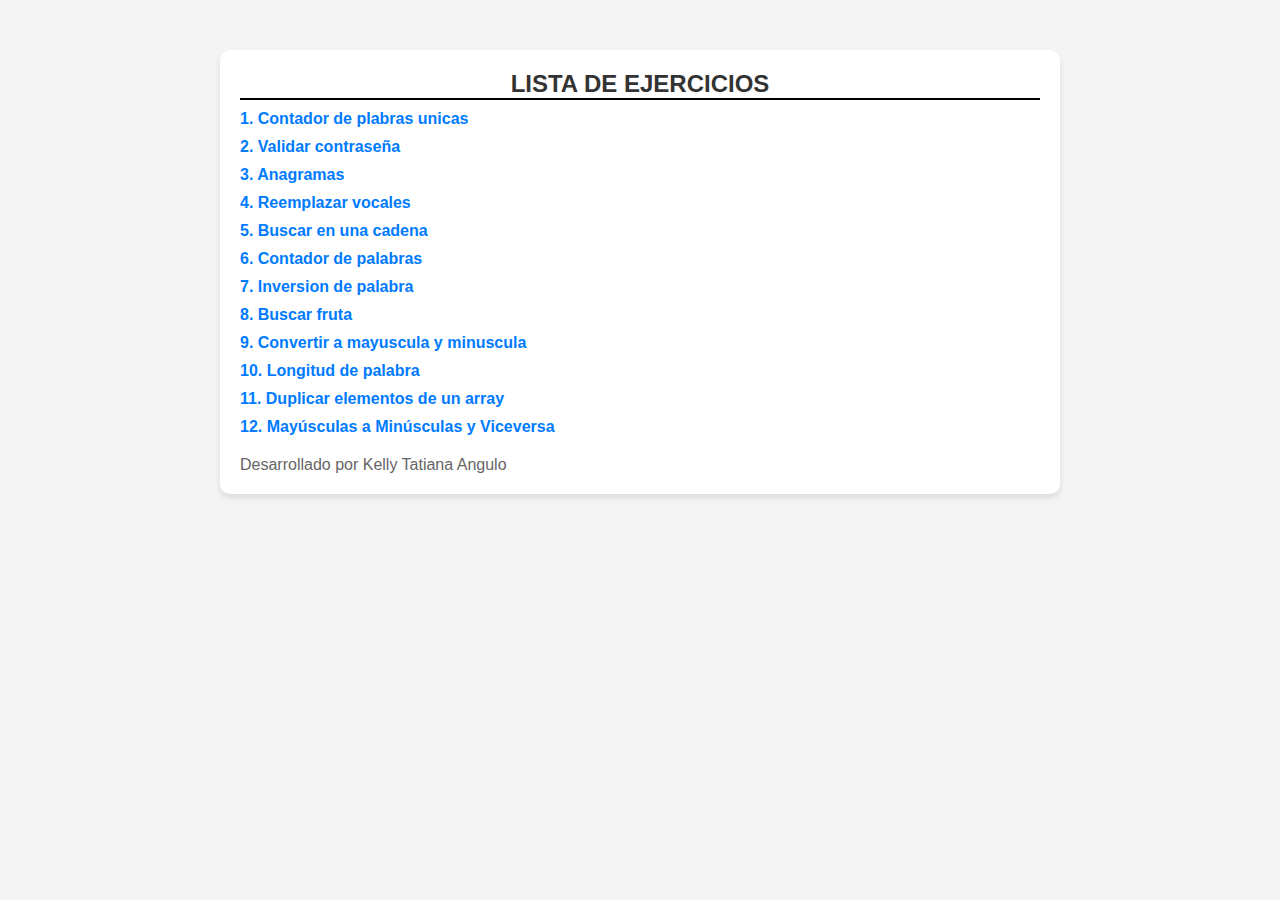
<file: index.html>
<!DOCTYPE html>
<html lang="en">
<head>
    <meta charset="UTF-8">
    <meta name="viewport" content="width=device-width, initial-scale=1.0">
    <link rel="stylesheet" href="style.css">
    <title>Document</title>
</head>
<body>
    <div class="list">
        <h5>
            <b>LISTA DE EJERCICIOS</b>
        </h5>
        <ul>
            <li><a href="1.Contar-palabras-unicas/index.html">1. Contador de plabras unicas</a></li>
            <li><a href="2.Validar-password/index.html">2. Validar contraseña</a></li>
            <li><a href="3.Anagramas/index.html">3. Anagramas</a></li>
            <li><a href="4.Remplazar-vocal/index.html">4. Reemplazar vocales</a></li>
            <li><a href="5.Buscar-palabra-en-cadena/index.html">5. Buscar en una cadena</a></li>
            <li><a href="6.Contador-de-palabras/index.html">6. Contador de palabras</a></li>
            <li><a href="7.Inversion-de-palabras/index.html">7. Inversion de palabra</a></li>
            <li><a href="8.Cadenas-y-arrays/index.html">8. Buscar fruta</a></li>
            <li><a href="9.Mayusculas-y-minusculas/index.html">9. Convertir a mayuscula y minuscula</a></li>
            <li><a href="10.Longitud-de-palabras/index.html">10. Longitud de palabra</a></li>
            <li><a href="11.Duplicar-elementos-de-array/index.html">11. Duplicar elementos de un array</a></li>
            <li><a href="12.Invertir-mayus-minus/index.html">12. Mayúsculas a Minúsculas y Viceversa</a></li>
        </ul>
        <span>Desarrollado por Kelly Tatiana Angulo</span>
    </div>
</body>
</html>
</file>
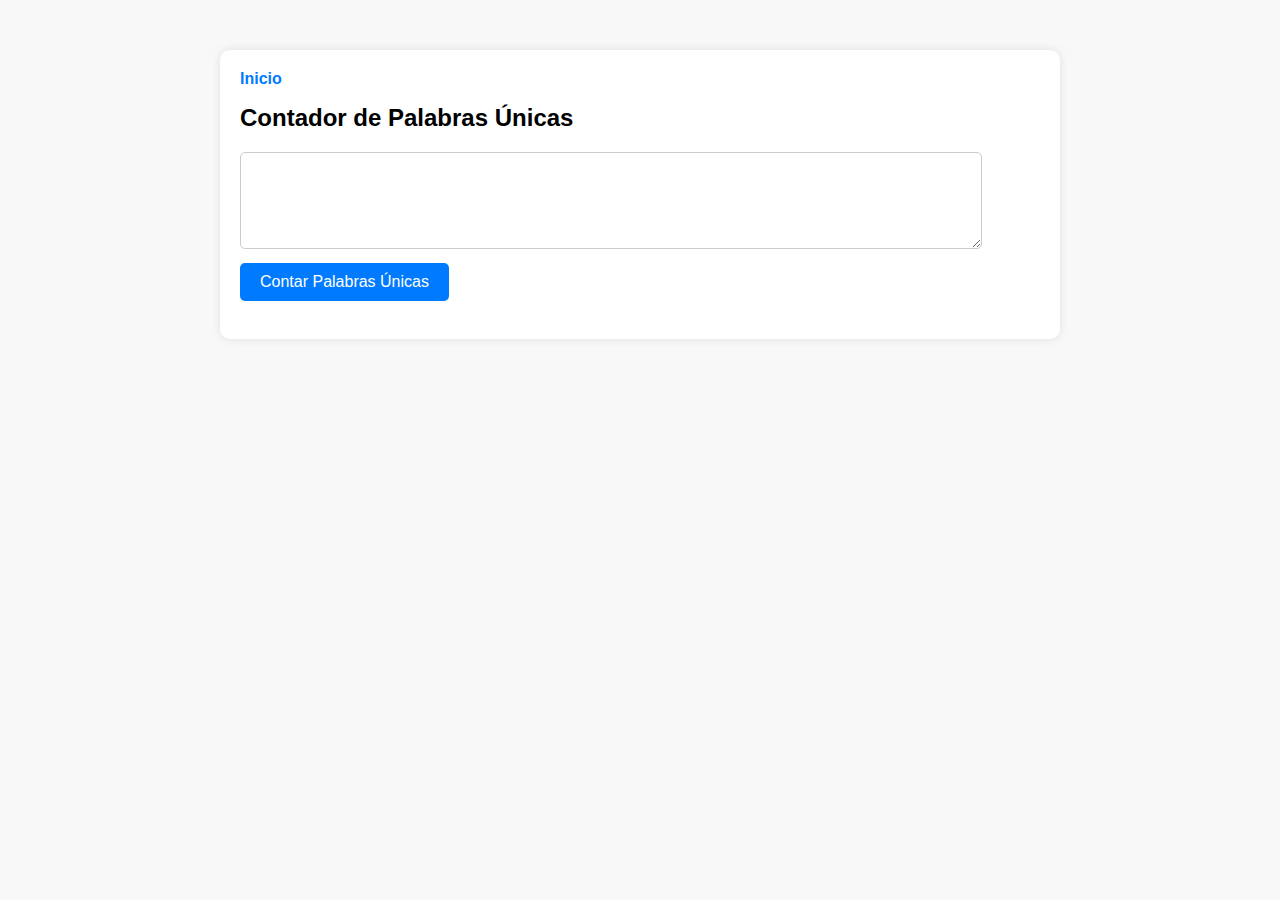
<file: 1.Contar-palabras-unicas/index.html>
<!DOCTYPE html>
<html lang="es">
<head>
    <meta charset="UTF-8">
    <meta name="viewport" content="width=device-width, initial-scale=1.0">
    <link rel="stylesheet" href="style.css">
    <title>Contador de Palabras Únicas</title>
</head>
<body>
    <div class="cuadro">
        <a href="../index.html">Inicio</a>

        <h1>Contador de Palabras Únicas</h1>
        <textarea id="inputTexto" rows="5" cols="50"></textarea><br>
        <button onclick="contarPalabrasRepetidas()">Contar Palabras Únicas</button><br>
        <p><span id="resultado"></span></p>
    </div>

    <script src="script.js"></script>
</body>
</html>
</file>
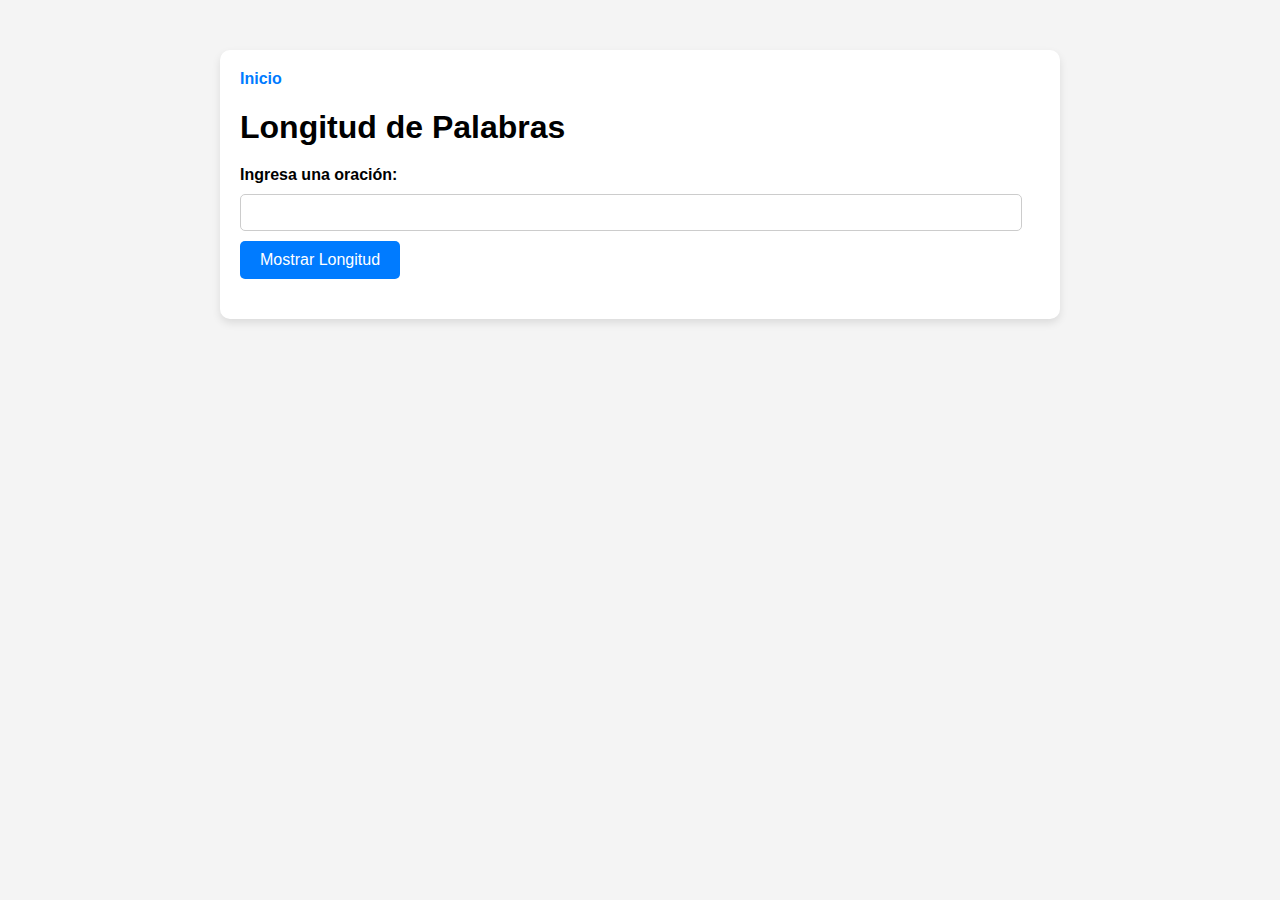
<file: 10.Longitud-de-palabras/index.html>
<!DOCTYPE html>
<html lang="es">
<head>
    <meta charset="UTF-8">
    <meta name="viewport" content="width=device-width, initial-scale=1.0">
    <link rel="stylesheet" href="style.css">
    <title>Longitud de Palabras</title>
</head>
<body>
    <div class="cuadro">
        <a href="../index.html">Inicio</a>

        <h1>Longitud de Palabras</h1>
        <label for="inputFrase">Ingresa una oración:</label>
        <input type="text" id="inputFrase">
        <button onclick="mostrarLongitud()">Mostrar Longitud</button>
        <div id="resultado"></div>
    </div>

    <script src="script.js"></script>
</body>
</html>
</file>
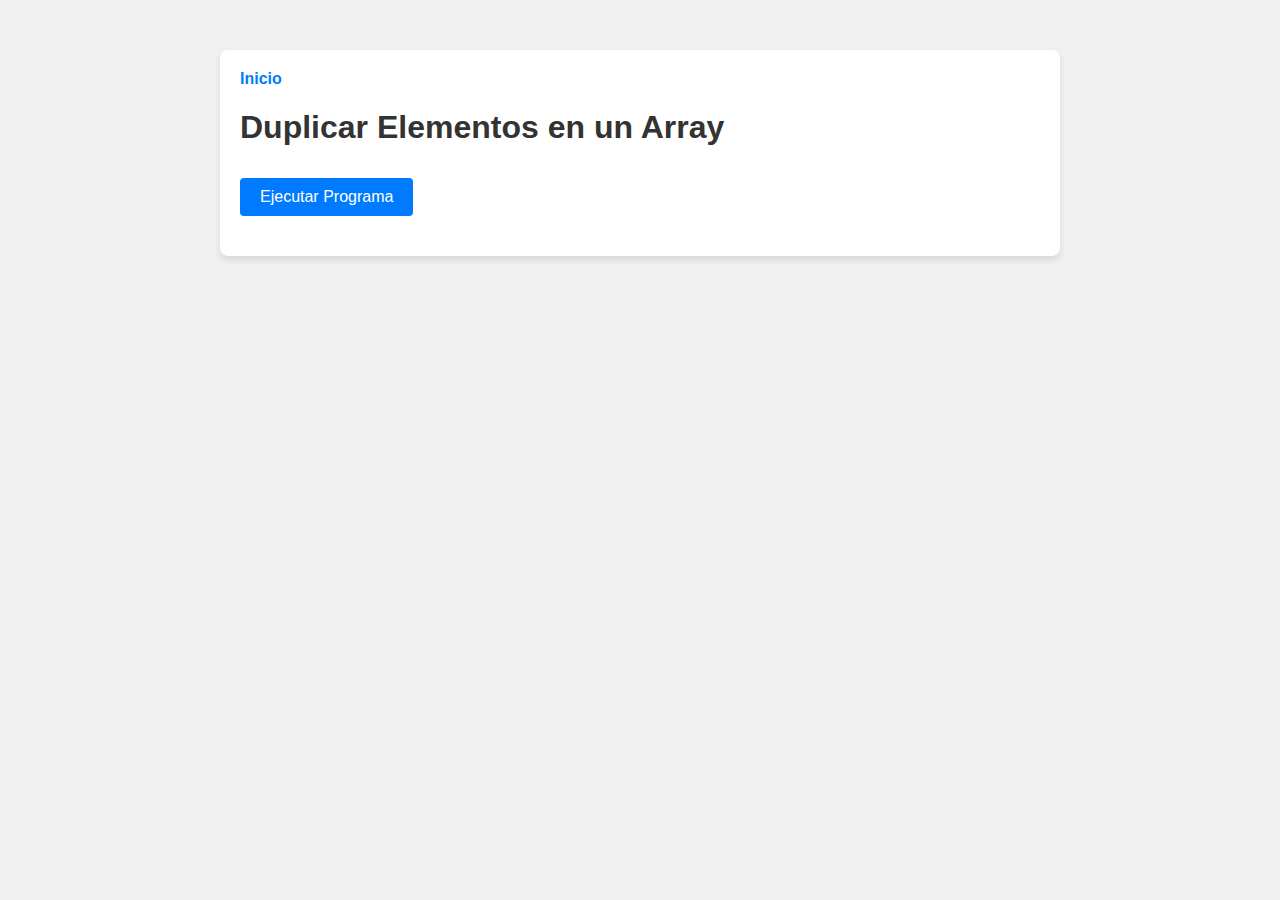
<file: 11.Duplicar-elementos-de-array/index.html>
<!DOCTYPE html>
<html lang="es">
<head>
    <meta charset="UTF-8">
    <meta name="viewport" content="width=device-width, initial-scale=1.0">
    <link rel="stylesheet" href="style.css">
    <title>Duplicar Elementos en un Array</title>
</head>
<body>
    <div class="cuadro">
        <a href="../index.html">Inicio</a>

        <h1>Duplicar Elementos en un Array</h1>
        <button onclick="ejecutarPrograma()">Ejecutar Programa</button>
        <div id="resultado"></div>
    </div>

    <script src="script.js"></script>
</body>
</html>
</file>
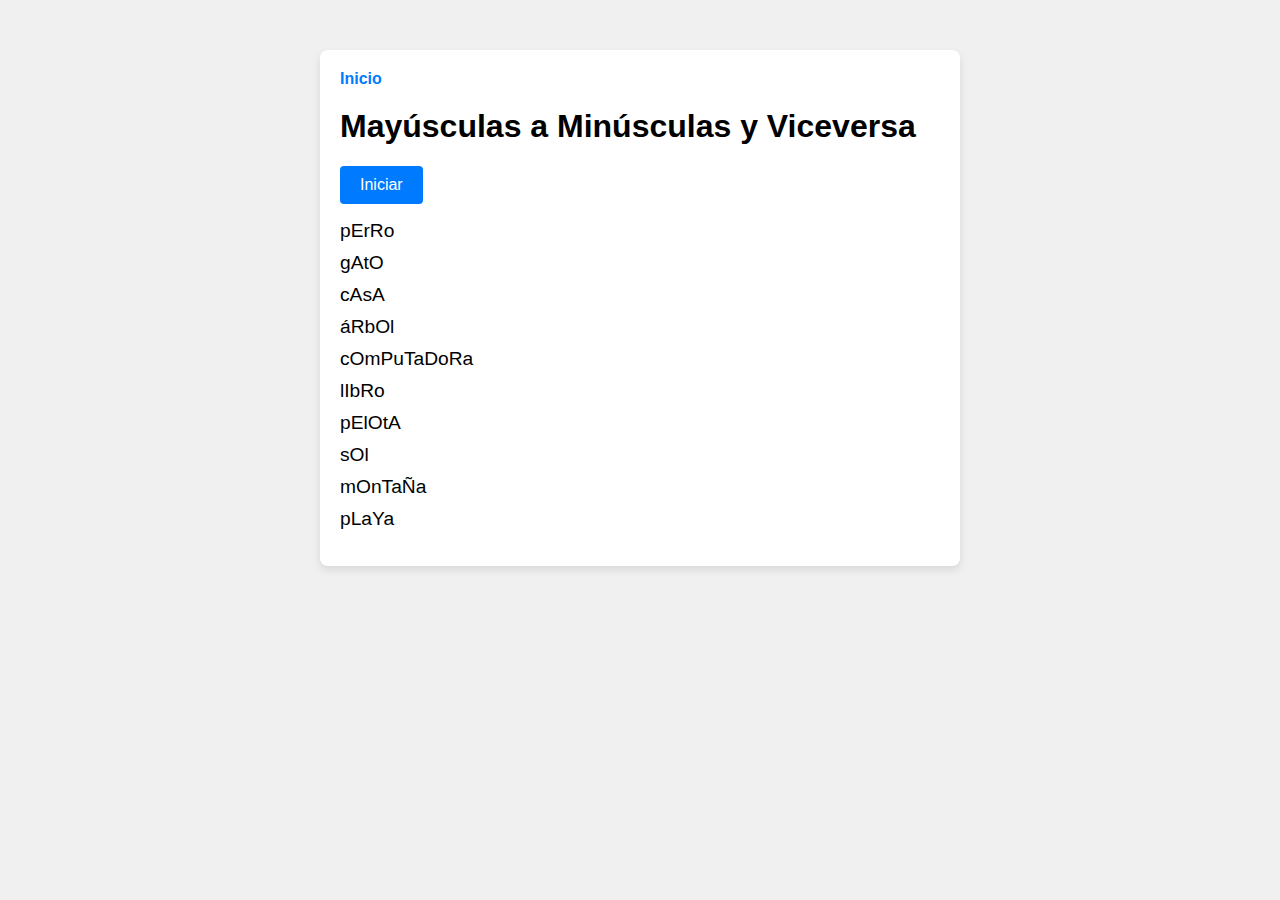
<file: 12.Invertir-mayus-minus/index.html>
<!DOCTYPE html>
<html lang="en">
<head>
    <meta charset="UTF-8">
    <meta name="viewport" content="width=device-width, initial-scale=1.0">
    <link rel="stylesheet" href="style.css">
    <title>Convertidor de Mayúsculas a Minúsculas</title>
</head>
<body>
    <div class="cuadro">
        <a href="../index.html">Inicio</a>

        <h1>Mayúsculas a Minúsculas y Viceversa</h1>
        <button onclick="convertir()">Iniciar</button>
        <ul id="listaPalabras"></ul>
    </div>
    
    <script src="script.js"></script>
</body>
</html>
</file>
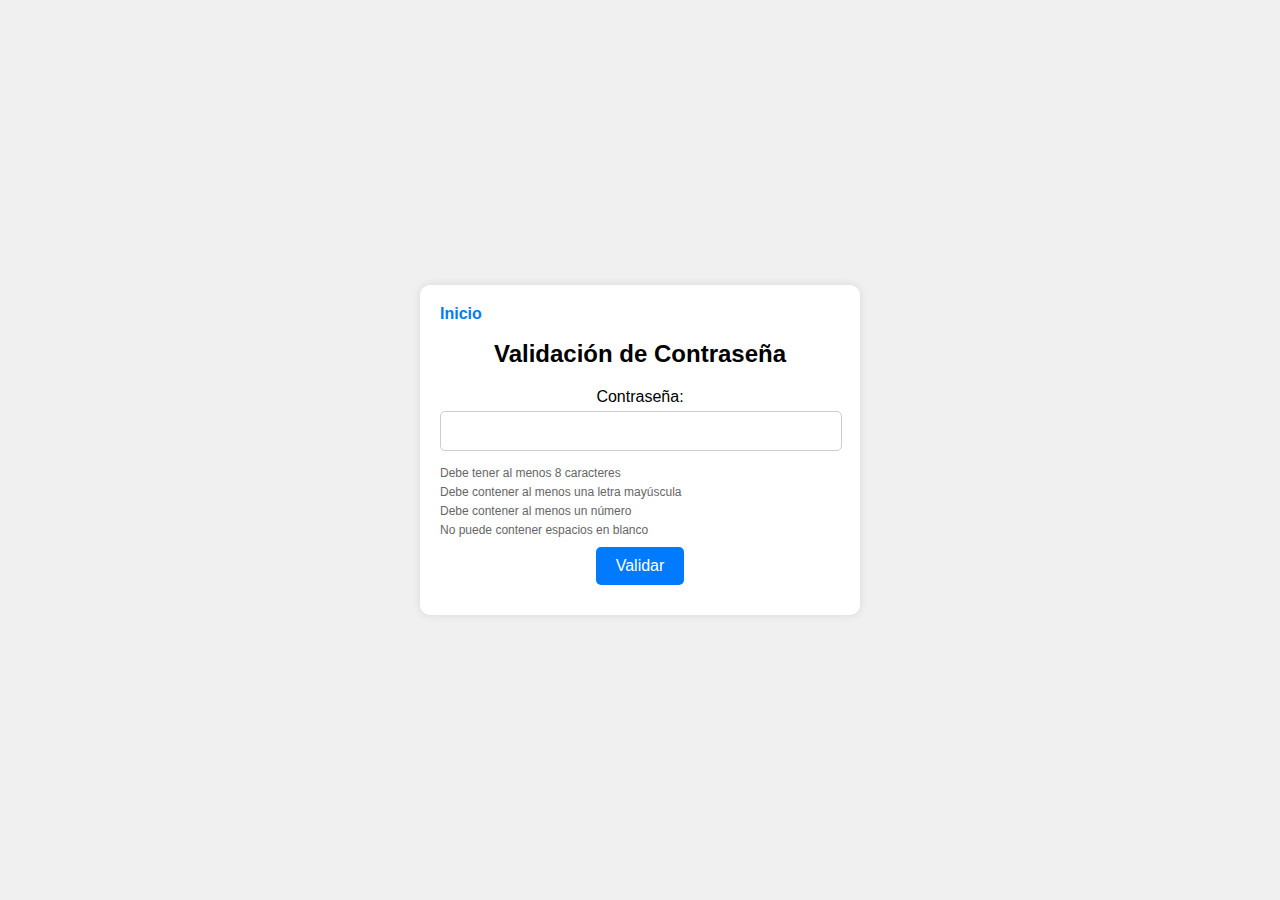
<file: 2.Validar-password/index.html>
<!DOCTYPE html>
<html lang="es">
<head>
    <meta charset="UTF-8">
    <meta name="viewport" content="width=device-width, initial-scale=1.0">
    <link rel="stylesheet" href="style.css">
    <title>Validación de Contraseña</title>
</head>
<body>
    <div class="cuadro">
        <a href="../index.html">Inicio</a>

        <h1>Validación de Contraseña</h1>
        <div id="container">
            <label for="password">Contraseña:</label>
            <input type="password" id="password">
            <div id="requirements">
                <p id="length">Debe tener al menos 8 caracteres</p>
                <p id="uppercase">Debe contener al menos una letra mayúscula</p>
                <p id="number">Debe contener al menos un número</p>
                <p id="whitespace">No puede contener espacios en blanco</p>
            </div>
            <button onclick="validar()">Validar</button>
            <div id="resultado"></div>
        </div>
    </div>

    <script src="script.js"></script>
</body>
</html>
</file>
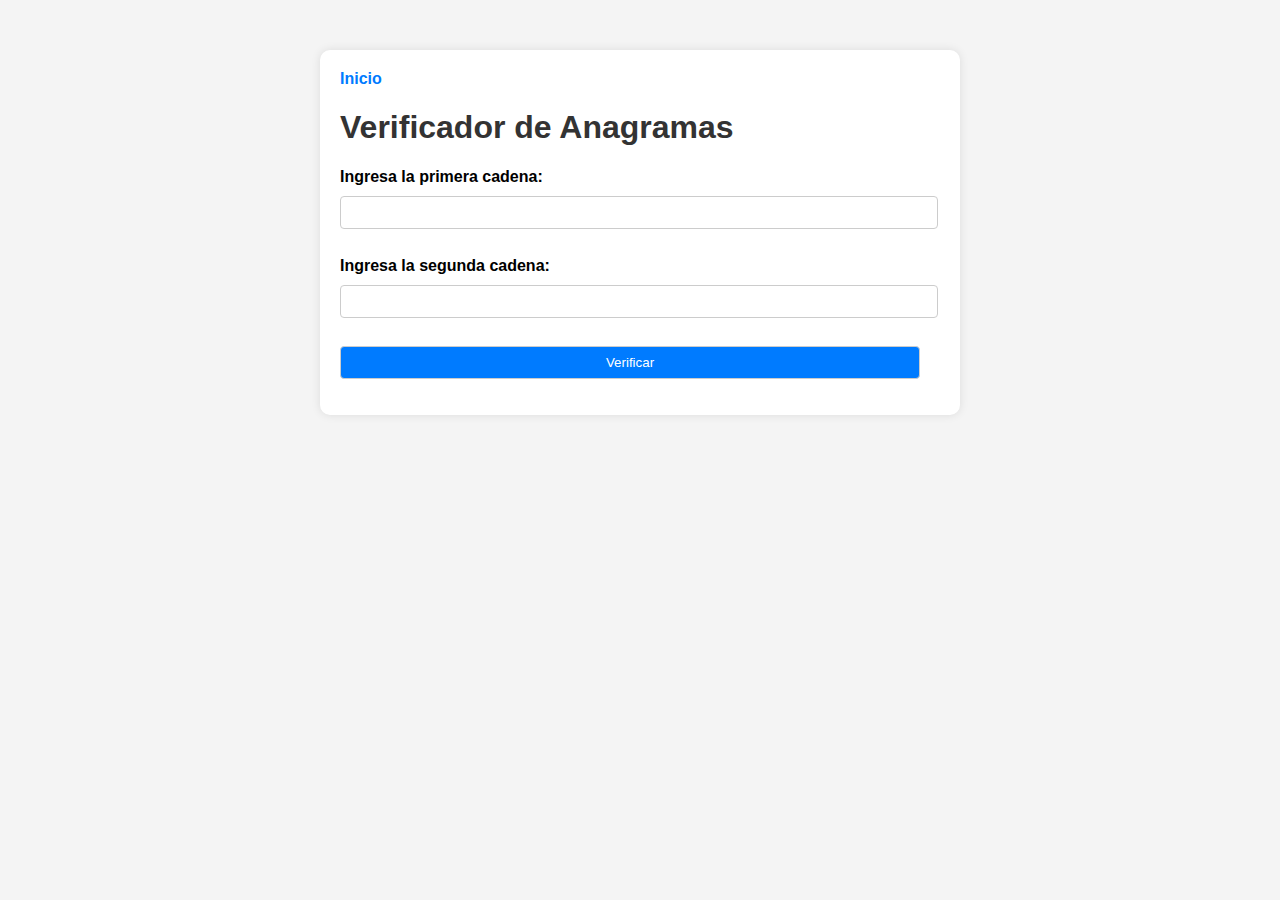
<file: 3.Anagramas/index.html>
<!DOCTYPE html>
<html lang="es">
<head>
    <meta charset="UTF-8">
    <meta name="viewport" content="width=device-width, initial-scale=1.0">
    <link rel="stylesheet" href="style.css">
    <title>Verificador de Anagramas</title>
</head>
<body>
    <div class="cuadro">
        <a href="../index.html">Inicio</a>

        <h1>Verificador de Anagramas</h1>
        <label for="cadena1">Ingresa la primera cadena:</label>
        <input type="text" id="cadena1"><br>
        <label for="cadena2">Ingresa la segunda cadena:</label>
        <input type="text" id="cadena2"><br>
        <button onclick="verificarAnagrama()">Verificar</button>
        <p id="resultado"></p>
    </div>

    <script src="script.js"></script>
</body>
</html>
</file>
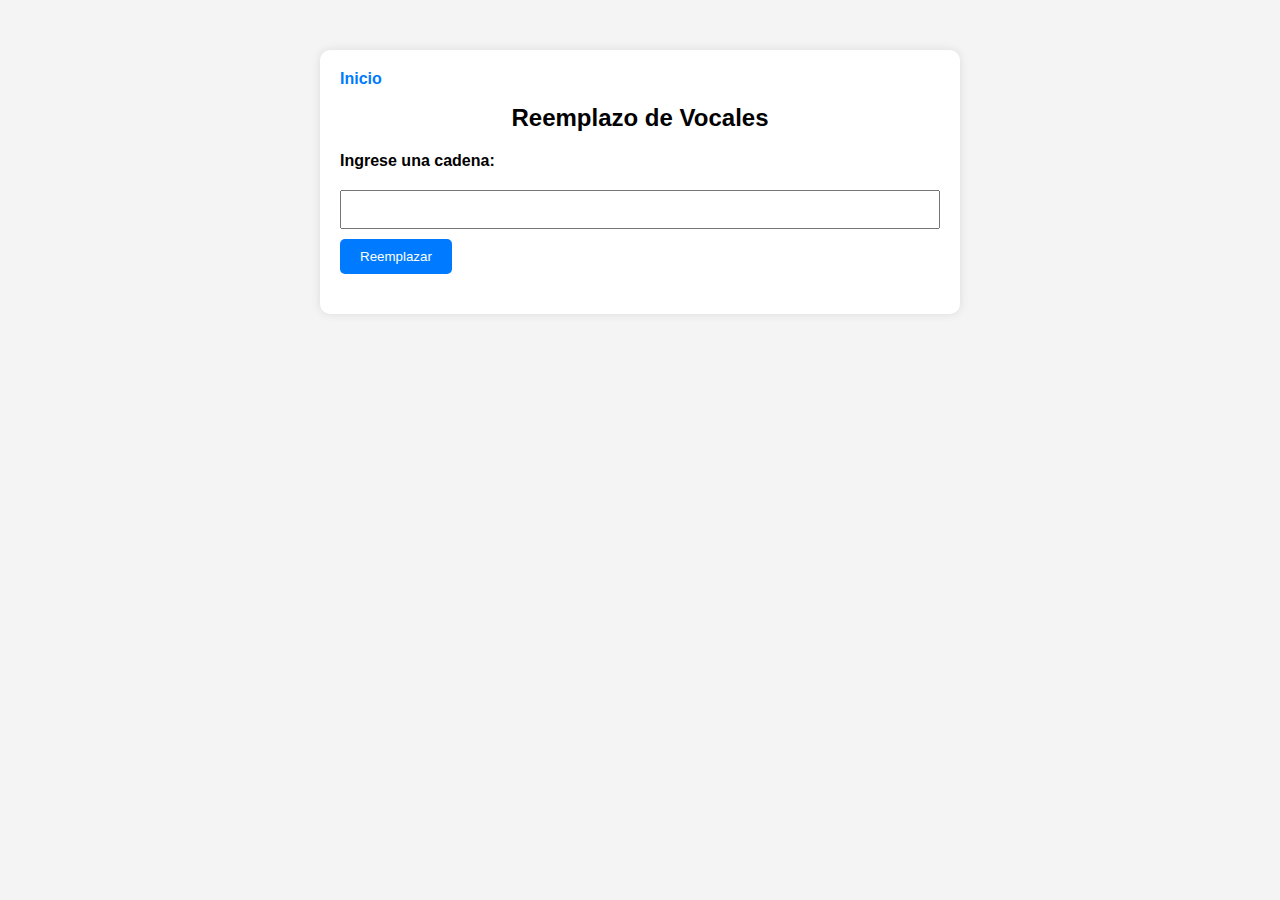
<file: 4.Remplazar-vocal/index.html>
<!DOCTYPE html>
<html lang="es">
<head>
    <meta charset="UTF-8">
    <meta name="viewport" content="width=device-width, initial-scale=1.0">
    <link rel="stylesheet" href="style.css">
    <title>Reemplazo de Vocales</title>
</head>
<body>
    <div class="cuadro">
        <a href="../index.html">Inicio</a>

        <h1>Reemplazo de Vocales</h1>
        <label for="cadena">Ingrese una cadena:</label>
        <input type="text" id="cadena">
        <button onclick="reemplazar()">Reemplazar</button>
        <div id="resultado"></div>
    </div>
    <script src="script.js"></script>
</body>
</html>
</file>
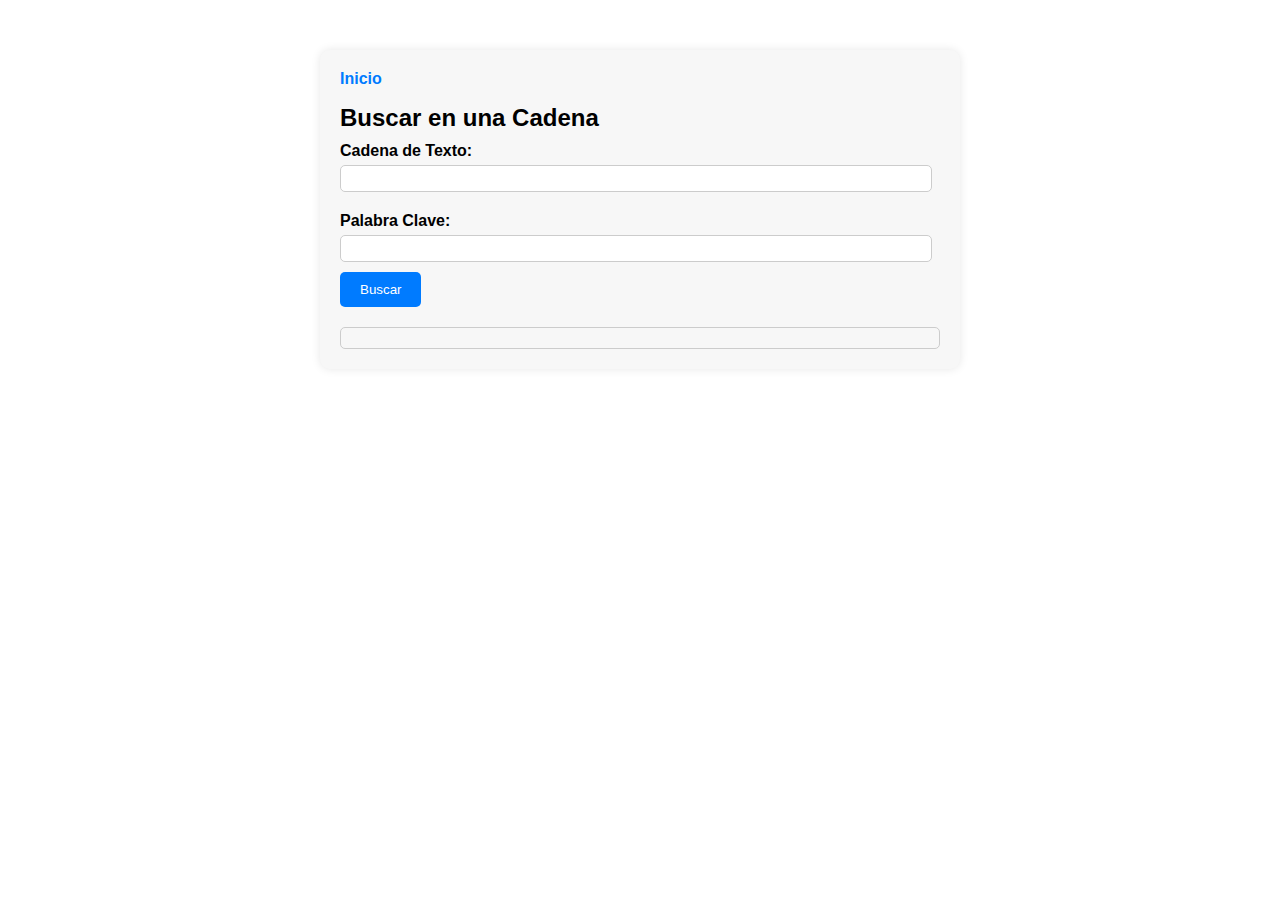
<file: 5.Buscar-palabra-en-cadena/index.html>
<!DOCTYPE html>
<html lang="es">
<head>
    <meta charset="UTF-8">
    <meta name="viewport" content="width=device-width, initial-scale=1.0">
    <link rel="stylesheet" href="style.css">
    <title>Buscar en una Cadena</title>
</head>
<body>
    <div class="cuadro">
        <a href="../index.html">Inicio</a>

        <h1>Buscar en una Cadena</h1>
        <label for="cadena">Cadena de Texto:</label>
        <input type="text" id="cadena"><br>
        <label for="palabraClave">Palabra Clave:</label>
        <input type="text" id="palabraClave"><br>
        <button onclick="buscar()">Buscar</button>
        <div id="resultado"></div>
    </div>

    <script src="script.js"></script>
</body>
</html>
</file>
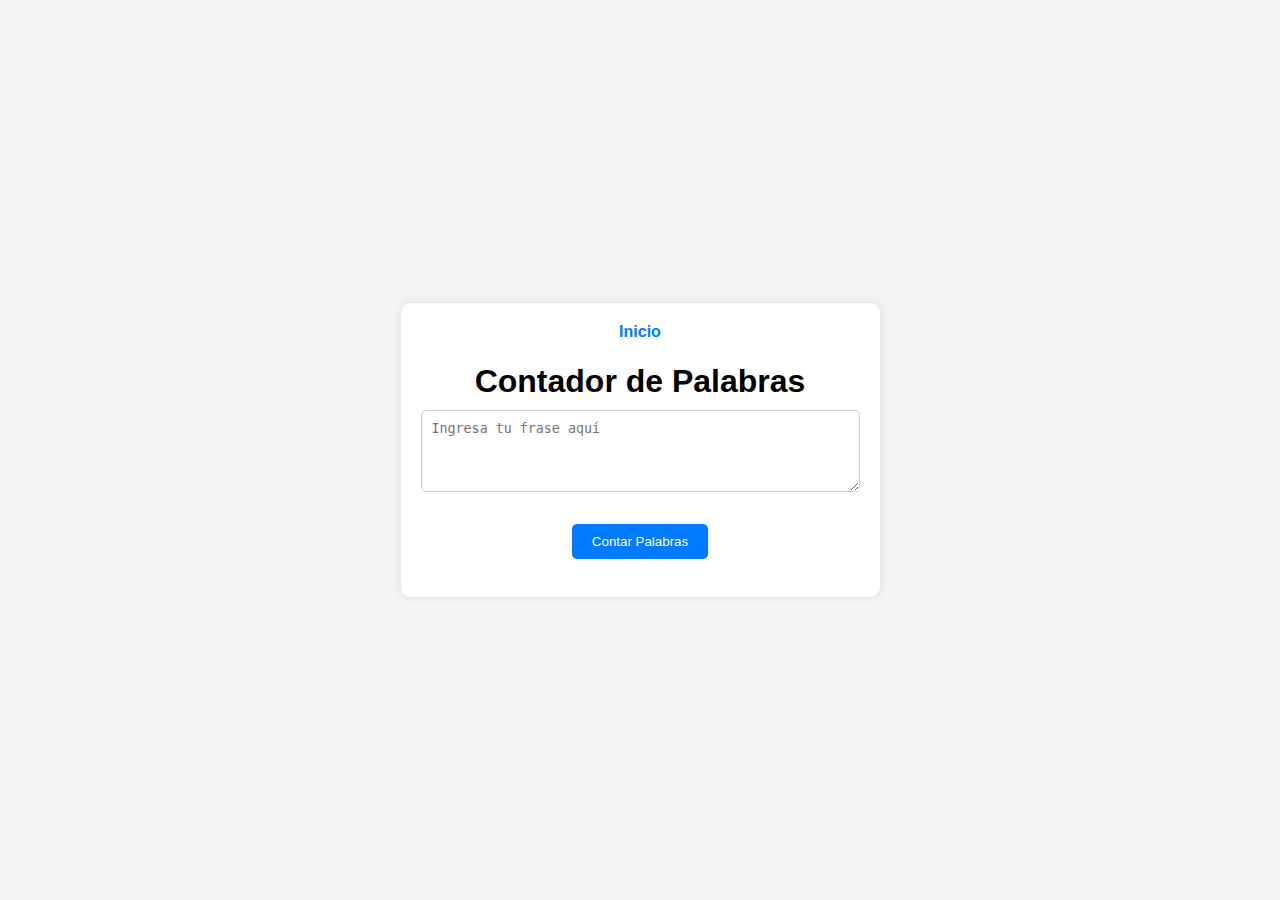
<file: 6.Contador-de-palabras/index.html>
<!DOCTYPE html>
<html lang="es">
<head>
    <meta charset="UTF-8">
    <meta name="viewport" content="width=device-width, initial-scale=1.0">
    <link rel="stylesheet" href="style.css">
    <title>Contador de Palabras</title>
</head>
<body>
    <div class="cuadro">
        <a href="../index.html">Inicio</a>

        <h1>Contador de Palabras</h1>
        <textarea id="frase" rows="4" cols="50" placeholder="Ingresa tu frase aquí"></textarea><br><br>
        <button onclick="contarPalabras()">Contar Palabras</button>
        <p id="resultado"></p>
    </div>

    <script src="script.js"></script>
</body>
</html>
</file>
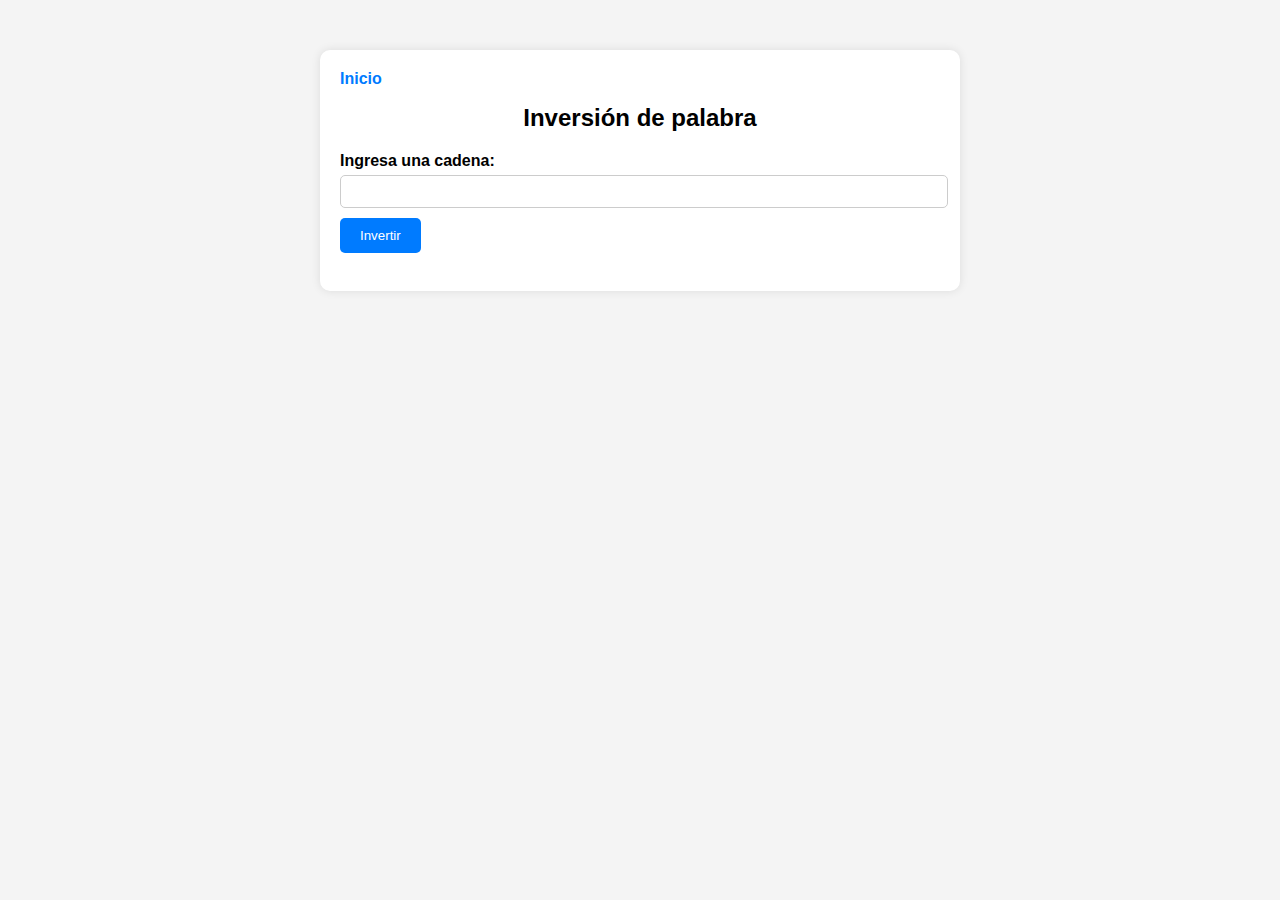
<file: 7.Inversion-de-palabras/index.html>
<!DOCTYPE html>
<html lang="es">
<head>
    <meta charset="UTF-8">
    <meta name="viewport" content="width=device-width, initial-scale=1.0">
    <link rel="stylesheet" href="style.css">
    <title>Inversión de palabra</title>
</head>
<body>
    <div class="cuadro">
        <a href="../index.html">Inicio</a>

        <h1>Inversión de palabra</h1>
        <label for="inputText">Ingresa una cadena:</label>
        <input type="text" id="inputText">
        <button onclick="invertirCadena()">Invertir</button>
        <p id="resultado"></p>
    </div>

    <script src="script.js"></script>
</body>
</html>
</file>
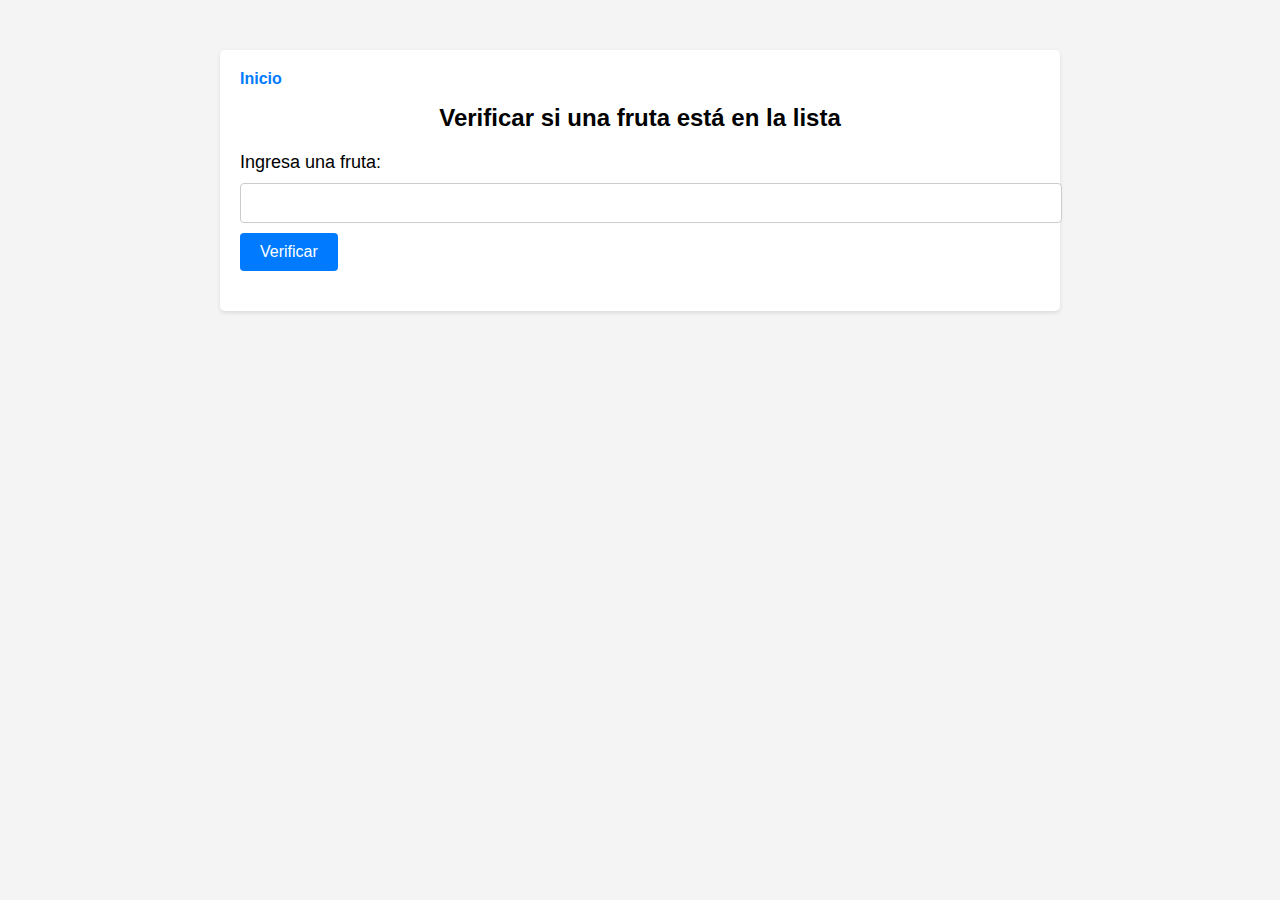
<file: 8.Cadenas-y-arrays/index.html>
<!DOCTYPE html>
<html lang="es">
<head>
    <meta charset="UTF-8">
    <meta name="viewport" content="width=device-width, initial-scale=1.0">
    <link rel="stylesheet" href="style.css">
    <title>Verificar Fruta</title>
</head>
<body>
    <div class="cuadro">
        <a href="../index.html">Inicio</a>

        <h1>Verificar si una fruta está en la lista</h1>
        <label for="frutaInput">Ingresa una fruta:</label>
        <input type="text" id="frutaInput">
        <button onclick="verificarFruta()">Verificar</button>
        <p id="resultado"></p>
    </div>

    <script src="script.js"></script>
</body>
</html>
</file>
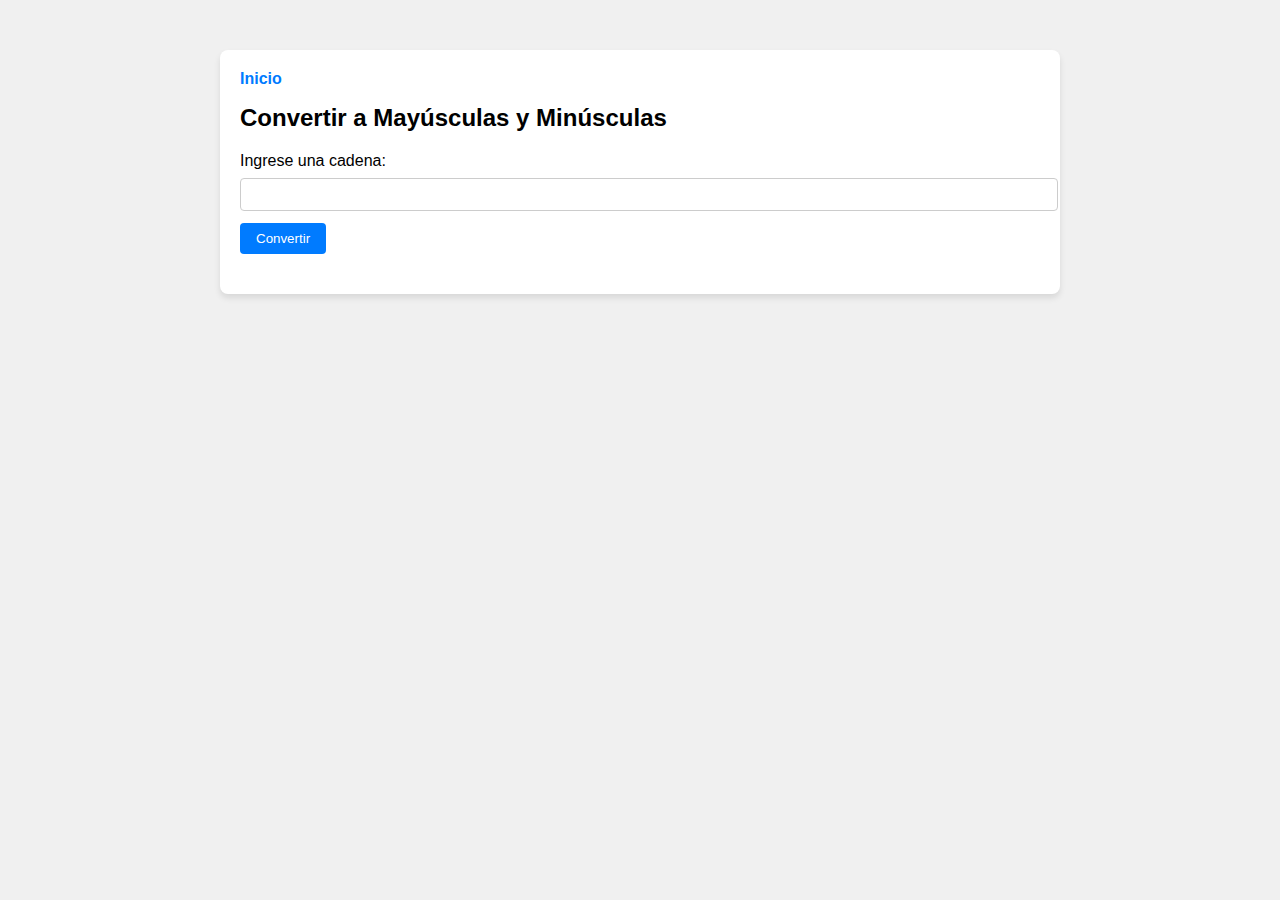
<file: 9.Mayusculas-y-minusculas/index.html>
<!DOCTYPE html>
<html lang="es">
<head>
    <meta charset="UTF-8">
    <meta name="viewport" content="width=device-width, initial-scale=1.0">
    <link rel="stylesheet" href="style.css">
    <title>Mayúsculas y Minúsculas</title>
</head>
<body>
    <div class="cuadro">
        <a href="../index.html">Inicio</a>

        <h1>Convertir a Mayúsculas y Minúsculas</h1>
        <form id="form">
            <label for="cadena">Ingrese una cadena:</label>
            <input type="text" id="cadena" required>
            <input type="submit" value="Convertir">
        </form>

        <div id="resultado"></div>
    </div>

    <script src="script.js"></script>
</body>
</html>
</file>
<file: style.css>
*{
    margin: 0;
    padding: 0;
}


body{
    font-family: Arial, sans-serif;
    background-color: #f4f4f4;
    margin: 0;
    padding: 0;
}

.list{
    max-width: 800px;
    margin: 50px auto;
    padding: 20px;
    background-color: #fff;
    border-radius: 10px;
    box-shadow: 0 4px 6px rgba(0, 0, 0, 0.1);
}

h5{
    text-align: center;
    font-size: 24px;
    margin-bottom: 10px;
    color: #333;
    border-bottom: 2px solid black;
}

ul{
    list-style-type: none;
    padding: 0;
}

li{
    margin: 10px 0;
}

a{
    text-decoration: none;
    color: #007BFF;
    font-weight: bold; 
}

a:hover {
    color: #ff6600;
}

span {
    display: block;
    margin-top: 20px;
    color: #666;
}
</file>
<file: 1.Contar-palabras-unicas/style.css>
body {
    font-family: Arial, sans-serif;
    margin: 0;
    padding: 0;
    background-color: #f8f8f8;
}

.cuadro {
    max-width: 800px;
    margin: 50px auto;
    padding: 20px;
    background-color: #fff;
    border-radius: 10px;
    box-shadow: 0 0 10px rgba(0, 0, 0, 0.1);
}

a {
    text-decoration: none;
    color: #007BFF;
    font-weight: bold;
}

a:hover {
    color: #ff6600;
}

h1 {
    font-size: 24px;
    margin-bottom: 20px;
}

textarea {
    width: 90%;
    padding: 10px;
    margin-bottom: 10px;
    border: 1px solid #ccc;
    border-radius: 5px;
}

button {
    padding: 10px 20px;
    background-color: #007bff;
    color: #fff;
    border: none;
    border-radius: 5px;
    cursor: pointer;
    font-size: 16px;
}

button:hover {
    background-color: #0056b3;
}

p {
    font-size: 18px;
}
</file>
<file: 10.Longitud-de-palabras/style.css>
body {
    font-family: Arial, sans-serif;
    margin: 0;
    padding: 0;
    background-color: #f4f4f4;
}

.cuadro {
    max-width: 800px;
    margin: 50px auto;
    padding: 20px;
    background-color: #fff;
    border-radius: 10px;
    box-shadow: 0 4px 8px rgba(0, 0, 0, 0.1);
}

a{
    text-decoration: none;
    color: #007BFF;
    font-weight: bold; 
}

a:hover {
    color: #ff6600;
}

h1 {
    font-size: 2em;
    margin-bottom: 20px;
}

label {
    display: block;
    font-weight: bold;
    margin-bottom: 10px;
}

input[type="text"] {
    width: 95%;
    padding: 10px;
    margin-bottom: 10px;
    border: 1px solid #ccc;
    border-radius: 5px;
}

button {
    padding: 10px 20px;
    background-color: #007bff;
    color: #fff;
    border: none;
    border-radius: 5px;
    cursor: pointer;
    font-size: 1em;
}

button:hover {
    background-color: #0056b3;
}

#resultado {
    margin-top: 20px;
    font-size: 1.2em;
}
</file>
<file: 11.Duplicar-elementos-de-array/style.css>
body {
    font-family: Arial, sans-serif;
    background-color: #f0f0f0;
    margin: 0;
    padding: 0;
}

.cuadro {
    max-width: 800px;
    margin: 50px auto;
    padding: 20px;
    background-color: #fff;
    border-radius: 8px;
    box-shadow: 0 4px 6px rgba(0, 0, 0, 0.1);
}

a{
    text-decoration: none;
    color: #007BFF;
    font-weight: bold; 
}

a:hover {
    color: #ff6600;
}

h1 {
    color: #333;
}

button {
    padding: 10px 20px;
    font-size: 16px;
    background-color: #007bff;
    color: #fff;
    border: none;
    border-radius: 4px;
    cursor: pointer;
    margin-top: 10px;
}

button:hover {
    background-color: #0056b3;
}

#resultado {
    margin-top: 20px;
}
</file>
<file: 12.Invertir-mayus-minus/style.css>
/* style.css */

body {
    font-family: Arial, sans-serif;
    margin: 0;
    padding: 0;
    background-color: #f0f0f0;
}

.cuadro {
    max-width: 600px;
    margin: 50px auto;
    padding: 20px;
    background-color: #fff;
    border-radius: 8px;
    box-shadow: 0 4px 8px rgba(0, 0, 0, 0.1);
}

a{
    text-decoration: none;
    color: #007BFF;
    font-weight: bold; 
}

a:hover {
    color: #ff6600;
}

h1 {
    font-size: 2em;
    margin-top: 20px;
}

button {
    padding: 10px 20px;
    font-size: 1em;
    background-color: #007BFF;
    color: #fff;
    border: none;
    cursor: pointer;
    border-radius: 4px;
}

button:hover {
    background-color: #0056b3;
}

ul {
    list-style: none;
    padding: 0;
}

ul li {
    margin-bottom: 10px;
    font-size: 1.2em;
}
</file>
<file: 2.Validar-password/style.css>
/* style.css */

body {
    font-family: Arial, sans-serif;
    background-color: #f0f0f0;
    margin: 0;
    padding: 0;
    display: flex;
    justify-content: center;
    align-items: center;
    height: 100vh;
}

.cuadro {
    background-color: #fff;
    padding: 20px;
    border-radius: 10px;
    box-shadow: 0 0 10px rgba(0, 0, 0, 0.1);
    max-width: 400px;
    width: 100%;
}

a {
    text-decoration: none;
    color: #007bff;
    margin-bottom: 10px;
    font-weight: bold; 
}

a:hover {
    color: #ff6600;
}

h1 {
    font-size: 24px;
    margin-bottom: 20px;
    text-align: center;
}

#container {
    text-align: center;
}

label {
    font-size: 16px;
    display: block;
    margin-bottom: 5px;
}

input {
    width: calc(100% - 20px);
    padding: 10px;
    font-size: 16px;
    margin-bottom: 10px;
    border: 1px solid #ccc;
    border-radius: 5px;
}

button {
    padding: 10px 20px;
    font-size: 16px;
    background-color: #007bff;
    color: #fff;
    border: none;
    border-radius: 5px;
    cursor: pointer;
}

button:hover {
    background-color: #0056b3;
}

.show{
    text-align: left;
}

#resultado {
    margin-top: 10px;
    font-size: 16px;
}

#requirements {
    text-align: left;
    margin-bottom: 10px;
}

#requirements p {
    margin: 5px 0;
    font-size: 12px;
    color: #666;
}
</file>
<file: 3.Anagramas/style.css>
body {
    font-family: Arial, sans-serif;
    margin: 0;
    padding: 0;
    background-color: #f4f4f4;
}

.cuadro {
    max-width: 600px;
    margin: 50px auto;
    background-color: #fff;
    padding: 20px;
    border-radius: 10px;
    box-shadow: 0 0 10px rgba(0, 0, 0, 0.1);
}

h1 {
    color: #333;
}

label, input, button {
    display: block;
    margin-bottom: 10px;
}

label {
    font-weight: bold;
}

input, button {
    padding: 8px;
    width: calc(100% - 20px);
    border: 1px solid #ccc;
    border-radius: 4px;
}

button {
    background-color: #007bff;
    color: #fff;
    cursor: pointer;
}

button:hover {
    background-color: #0056b3;
}

a{
    text-decoration: none;
    color: #007BFF;
    font-weight: bold; 
}

a:hover {
    color: #ff6600;
}

#resultado {
    font-weight: bold;
    margin-top: 10px;
}
</file>
<file: 4.Remplazar-vocal/style.css>
body {
    font-family: Arial, sans-serif;
    margin: 0;
    padding: 0;
    background-color: #f4f4f4;
}

.cuadro {
    max-width: 600px;
    margin: 50px auto;
    padding: 20px;
    background-color: #fff;
    border-radius: 10px;
    box-shadow: 0 0 10px rgba(0, 0, 0, 0.1);
}

a{
    text-decoration: none;
    color: #007BFF;
    font-weight: bold; 
}

a:hover {
    color: #ff6600;
}

h1 {
    font-size: 24px;
    margin-bottom: 20px;
    text-align: center;
}

label {
    display: block;
    font-weight: bold;
    margin: 10px 0;
}

input[type="text"] {
    width: 100%;
    padding: 10px;
    margin: 10px 0;
    box-sizing: border-box;
}

button {
    padding: 10px 20px;
    background-color: #007bff;
    color: #fff;
    border: none;
    border-radius: 5px;
    cursor: pointer;
}

button:hover {
    background-color: #0056b3;
}

#resultado {
    margin-top: 20px;
    font-weight: bold;
}
</file>
<file: 5.Buscar-palabra-en-cadena/style.css>
body {
    font-family: Arial, sans-serif;
}

.cuadro {
    max-width: 600px;
    margin: 50px auto;
    padding: 20px;
    background-color: #f7f7f7;
    border-radius: 10px;
    box-shadow: 0 0 10px rgba(0, 0, 0, 0.1);
}

a{
    text-decoration: none;
    color: #007BFF;
    font-weight: bold; 
}

a:hover {
    color: #ff6600;
}

h1 {
    font-size: 24px;
    margin-bottom: 10px;
}

label {
    display: block;
    font-weight: bold;
    margin: 10px 0 5px;
}

input[type="text"] {
    width: calc(100% - 20px);
    padding: 5px;
    margin-bottom: 10px;
    border: 1px solid #ccc;
    border-radius: 5px;
}

button {
    padding: 10px 20px;
    background-color: #007bff;
    color: #fff;
    border: none;
    border-radius: 5px;
    cursor: pointer;
}

button:hover {
    background-color: #0056b3;
}

#resultado {
    margin-top: 20px;
    padding: 10px;
    border: 1px solid #ccc;
    border-radius: 5px;
}
</file>
<file: 6.Contador-de-palabras/style.css>
body {
    font-family: Arial, sans-serif;
    background-color: #f4f4f4;
    margin: 0;
    display: flex;
    justify-content: center;
    align-items: center;
    height: 100vh;
}

.cuadro {
    text-align: center;
    background-color: #fff;
    padding: 20px;
    border-radius: 10px;
    box-shadow: 0px 0px 10px rgba(0,0,0,0.1);
}

a{
    text-decoration: none;
    color: #007BFF;
    font-weight: bold; 
}

a:hover {
    color: #ff6600;
}

h1 {
    margin-bottom: 10px;
}

textarea {
    width: 100%;
    padding: 10px;
    margin-bottom: 10px;
    border: 1px solid #ccc;
    border-radius: 5px;
    box-sizing: border-box;
}

button {
    padding: 10px 20px;
    background-color: #007bff;
    color: #fff;
    border: none;
    border-radius: 5px;
    cursor: pointer;
}

button:hover {
    background-color: #0056b3;
}

#resultado {
    font-weight: bold;
    font-size: 18px;
}
</file>
<file: 7.Inversion-de-palabras/style.css>
body {
    font-family: Arial, sans-serif;
    margin: 0;
    padding: 0;
    background-color: #f4f4f4;
}

.cuadro {
    max-width: 600px;
    margin: 50px auto;
    background-color: #fff;
    padding: 20px;
    border-radius: 10px;
    box-shadow: 0 0 10px rgba(0,0,0,0.1);
}

a{
    text-decoration: none;
    color: #007BFF;
    font-weight: bold; 
}

a:hover {
    color: #ff6600;
}

h1 {
    font-size: 24px;
    margin-bottom: 20px;
    text-align: center;
}

label {
    display: block;
    font-weight: bold;
    margin-bottom: 5px;
}

input[type="text"] {
    width: calc(100% - 10px);
    padding: 8px;
    margin-bottom: 10px;
    border: 1px solid #ccc;
    border-radius: 5px;
}

button {
    background-color: #007bff;
    color: #fff;
    padding: 10px 20px;
    border: none;
    border-radius: 5px;
    cursor: pointer;
}

button:hover {
    background-color: #0056b3;
}

p#resultado {
    font-weight: bold;
    font-size: 18px;
    text-align: center;
}
</file>
<file: 8.Cadenas-y-arrays/style.css>
body {
    font-family: Arial, sans-serif;
    margin: 0;
    padding: 0;
    background-color: #f4f4f4;
}

.cuadro {
    max-width: 800px;
    margin: 0 auto;
    padding: 20px;
    background-color: #fff;
    box-shadow: 0 2px 4px rgba(0,0,0,0.1);
    border-radius: 5px;
    margin-top: 50px;
}

a{
    text-decoration: none;
    color: #007BFF;
    font-weight: bold; 
}

a:hover {
    color: #ff6600;
}

h1 {
    font-size: 24px;
    margin-bottom: 20px;
    text-align: center;
}

label {
    font-size: 18px;
}

input {
    width: 100%;
    padding: 10px;
    margin: 10px 0;
    border: 1px solid #ccc;
    border-radius: 4px;
    font-size: 16px;
}

button {
    padding: 10px 20px;
    font-size: 16px;
    background-color: #007bff;
    color: #fff;
    border: none;
    border-radius: 4px;
    cursor: pointer;
}

button:hover {
    background-color: #0056b3;
}

p#resultado {
    font-size: 18px;
    margin-top: 20px;
}
</file>
<file: 9.Mayusculas-y-minusculas/style.css>
body {
    font-family: Arial, sans-serif;
    background-color: #f0f0f0;
    margin: 0;
    padding: 0;
}

.cuadro {
    max-width: 800px;
    margin: 50px auto;
    padding: 20px;
    background-color: #fff;
    border-radius: 8px;
    box-shadow: 0 4px 6px rgba(0, 0, 0, 0.1);
}

a{
    text-decoration: none;
    color: #007BFF;
    font-weight: bold; 
}

a:hover {
    color: #ff6600;
}

h1 {
    font-size: 24px;
    margin-bottom: 20px;
}

form label {
    display: block;
    margin-bottom: 8px;
}

form input[type="text"] {
    width: 100%;
    padding: 8px;
    margin-bottom: 12px;
    border: 1px solid #ccc;
    border-radius: 4px;
}

form input[type="submit"] {
    padding: 8px 16px;
    background-color: #007bff;
    color: #fff;
    border: none;
    border-radius: 4px;
    cursor: pointer;
}

form input[type="submit"]:hover {
    background-color: #0056b3;
}

#resultado {
    font-size: 18px;
    margin-top: 20px;
}
</file>
